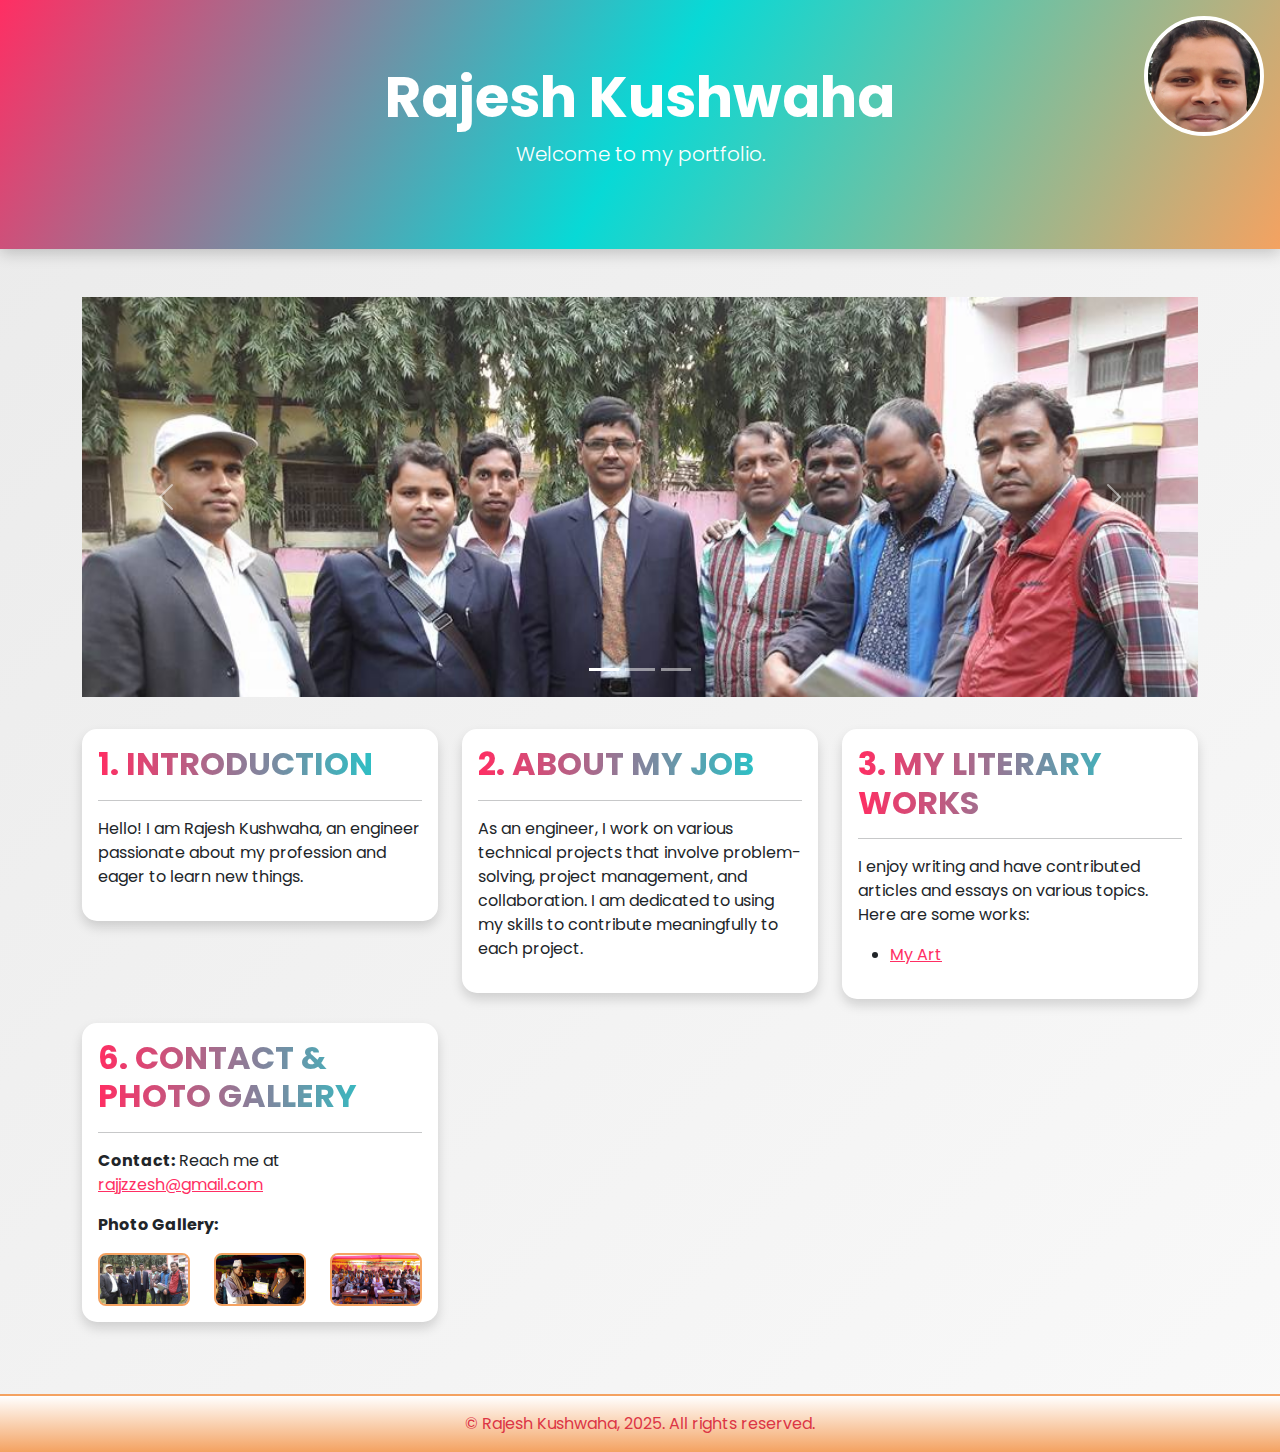
<file: index.html>
<!DOCTYPE html>
<html lang="en">
<head>
  <meta charset="UTF-8">
  <meta name="viewport" content="width=device-width, initial-scale=1.0">
  <title>Er. Rajesh Kushwaha - Portfolio</title>
  <link href="https://cdn.jsdelivr.net/npm/bootstrap@5.3.0/dist/css/bootstrap.min.css" rel="stylesheet">
  <link href="https://fonts.googleapis.com/css2?family=Poppins:wght@400;700&display=swap" rel="stylesheet">
  <link rel="stylesheet" href="style.css">
</head>
<body>
  <div class="header">
    <h1 class="display-4 fw-bold">Rajesh Kushwaha</h1>
    <p class="lead">Welcome to my portfolio.</p>
    <img src="my_pic.jpg" alt="Profile Image" class="profile-img">
  </div>

  <div class="container my-5">
    <!-- Carousel Section -->
    <div id="featuredCarousel" class="carousel slide carousel-fade" data-bs-ride="carousel" data-bs-interval="3000">
      <div class="carousel-indicators"></div>
      <div class="carousel-inner"></div>
      <button class="carousel-control-prev" type="button" data-bs-target="#featuredCarousel" data-bs-slide="prev">
        <span class="carousel-control-prev-icon" aria-hidden="true"></span>
        <span class="visually-hidden">Previous</span>
      </button>
      <button class="carousel-control-next" type="button" data-bs-target="#featuredCarousel" data-bs-slide="next">
        <span class="carousel-control-next-icon" aria-hidden="true"></span>
        <span class="visually-hidden">Next</span>
      </button>
    </div>

    <div class="row">
      <div class="col-md-4 mb-4">
        <div class="card">
          <div class="card-body">
            <h2 class="card-title text-uppercase fw-bold">1. Introduction</h2>
            <hr>
            <p>Hello! I am Rajesh Kushwaha, an engineer passionate about my profession and eager to learn new things.</p>
          </div>
        </div>
      </div>
      <div class="col-md-4 mb-4">
        <div class="card">
          <div class="card-body">
            <h2 class="card-title text-uppercase fw-bold">2. About My Job</h2>
            <hr>
            <p>As an engineer, I work on various technical projects that involve problem-solving, project management, and collaboration. I am dedicated to using my skills to contribute meaningfully to each project.</p>
          </div>
        </div>
      </div>
      <div class="col-md-4 mb-4">
        <div class="card">
          <div class="card-body">
            <h2 class="card-title text-uppercase fw-bold">3. My Literary Works</h2>
            <hr>
            <p>I enjoy writing and have contributed articles and essays on various topics. Here are some works:</p>
            <ul>
              <li><a href="art.html">My Art</a></li>
            </ul>
          </div>
        </div>
      </div>
      <div class="col-md-4 mb-4">
        <div class="card">
          <div class="card-body">
            <h2 class="card-title text-uppercase fw-bold">6. Contact & Photo Gallery</h2>
            <hr>
            <p><strong>Contact:</strong> Reach me at <a href="mailto:rajjzzesh@gmail.com">rajjzzesh@gmail.com</a></p>
            <p><strong>Photo Gallery:</strong></p>
            <div class="row">
              <div class="col-4">
                <a href="https://placehold.co/600x400"><img src="first.jpg" alt="Thumbnail 1" class="img-fluid gallery-img"></a>
              </div>
              <div class="col-4">
                <a href="https://placehold.co/600x400"><img src="second.jpg" alt="Thumbnail 2" class="img-fluid gallery-img"></a>
              </div>
              <div class="col-4">
                <a href="https://placehold.co/600x400"><img src="third.jpg" alt="Thumbnail 3" class="img-fluid gallery-img"></a>
              </div>
            </div>
          </div>
        </div>
      </div>
    </div>
  </div>

  <footer class="text-center py-3">
    <p class="text-danger mb-0">© Rajesh Kushwaha, 2025. All rights reserved.</p>
  </footer>

  <script src="https://cdn.jsdelivr.net/npm/bootstrap@5.3.0/dist/js/bootstrap.bundle.min.js"></script>
  <script>
    // Dynamic Carousel Slides
    const slides = [
      { image: 'first.jpg', caption: '', description: '' },
      { image: 'second.jpg', caption: '', description: '' },
      { image: 'third.jpg', caption: '', description: '' }
    ];

    const carouselInner = document.querySelector('#featuredCarousel .carousel-inner');
    const carouselIndicators = document.querySelector('#featuredCarousel .carousel-indicators');

    slides.forEach((slide, index) => {
      // Create carousel item
      const item = document.createElement('div');
      item.classList.add('carousel-item');
      if (index === 0) item.classList.add('active');
      item.innerHTML = `
        <img src="${slide.image}" class="d-block w-100" alt="${slide.caption}">
        <div class="carousel-caption d-none d-md-block">
          <h5>${slide.caption}</h5>
          <p>${slide.description}</p>
        </div>
      `;
      carouselInner.appendChild(item);

      // Create indicator
      const indicator = document.createElement('button');
      indicator.type = 'button';
      indicator.setAttribute('data-bs-target', '#featuredCarousel');
      indicator.setAttribute('data-bs-slide-to', index);
      if (index === 0) indicator.classList.add('active');
      indicator.setAttribute('aria-label', `Slide ${index + 1}`);
      carouselIndicators.appendChild(indicator);
    });

    // Maximize button functionality
    document.querySelector('.btn-primary').addEventListener('click', function() {
      alert('Maximize button clicked');
    });
  </script>
</body>
</html>
</file>
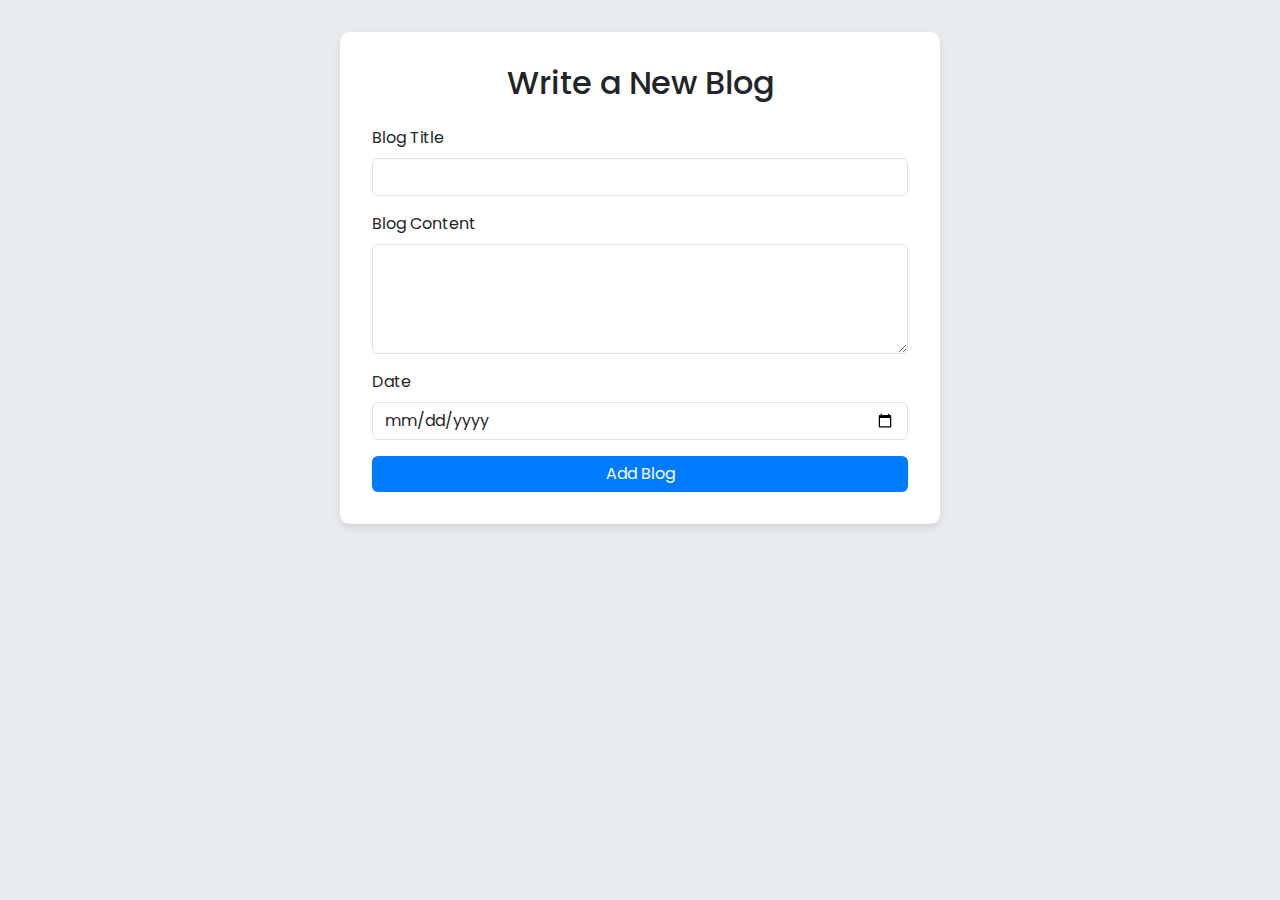
<file: art.html>
<!DOCTYPE html>
<html lang="en">
<head>
  <meta charset="UTF-8">
  <meta name="viewport" content="width=device-width, initial-scale=1.0">
  <title>My Blog</title>
  <link href="https://cdn.jsdelivr.net/npm/bootstrap@5.3.0/dist/css/bootstrap.min.css" rel="stylesheet">
  <link href="https://fonts.googleapis.com/css2?family=Poppins:wght@400;700&display=swap" rel="stylesheet">
  <style>
    :root {
      --primary-color: #007BFF;
      --card-bg: #f8f9fa;
    }
    body {
      font-family: 'Poppins', sans-serif;
      background-color: #e9ecef;
    }
    .form-container {
      max-width: 600px;
      margin: 2rem auto;
      padding: 2rem;
      background: white;
      border-radius: 10px;
      box-shadow: 0 4px 8px rgba(0,0,0,0.1);
    }
    .card {
      transition: transform 0.3s ease, box-shadow 0.3s ease;
      background: var(--card-bg);
      border: none;
      margin-bottom: 1.5rem;
    }
    .card:hover {
      transform: translateY(-10px);
      box-shadow: 0 8px 16px rgba(0,0,0,0.2);
    }
    .card-title {
      color: var(--primary-color);
    }
    .btn-primary {
      background-color: var(--primary-color);
      border: none;
    }
    .btn-primary:hover {
      background-color: #0056b3;
    }
    @media (max-width: 767px) {
      .form-container {
        margin: 1rem;
        padding: 1rem;
      }
      .card {
        margin-bottom: 1rem;
      }
    }
  </style>
</head>
<body>
  <div class="container">
    <div class="form-container">
      <h2 class="text-center mb-4">Write a New Blog</h2>
      <form id="blogForm">
        <div class="mb-3">
          <label for="blogTitle" class="form-label">Blog Title</label>
          <input type="text" class="form-control" id="blogTitle" required>
        </div>
        <div class="mb-3">
          <label for="blogContent" class="form-label">Blog Content</label>
          <textarea class="form-control" id="blogContent" rows="4" required></textarea>
        </div>
        <div class="mb-3">
          <label for="blogDate" class="form-label">Date</label>
          <input type="date" class="form-control" id="blogDate" required>
        </div>
        <button type="submit" class="btn btn-primary w-100">Add Blog</button>
      </form>
    </div>

    <div id="blogContainer" class="row mt-5"></div>
  </div>

  <script src="https://cdn.jsdelivr.net/npm/bootstrap@5.3.0/dist/js/bootstrap.bundle.min.js"></script>
  <script>
    document.getElementById('blogForm').addEventListener('submit', function(e) {
      e.preventDefault();

      const title = document.getElementById('blogTitle').value;
      const content = document.getElementById('blogContent').value;
      const date = document.getElementById('blogDate').value;

      const blogCard = `
        <div class="col-12 col-md-6 col-lg-4">
          <div class="card h-100">
            <div class="card-body">
              <h5 class="card-title">${title}</h5>
              <p class="card-text">${content}</p>
              <p class="text-muted">Posted on: ${date}</p>
            </div>
          </div>
        </div>
      `;

      document.getElementById('blogContainer').innerHTML += blogCard;

      this.reset();
    });
  </script>
</body>
</html>
</file>
<file: style.css>
:root {
      --primary-color: #007BFF;
      --secondary-color: #FF6F61;
    }
    body {
      font-family: 'Poppins', sans-serif;
    }
    .header {
      background: linear-gradient(to bottom, #E6F0FA, white);
      padding: 3rem 0;
      text-align: center;
      position: relative;
    }
    .profile-img {
      width: 100px;
      height: 100px;
      object-fit: cover;
      border: 2px solid #E6F0FA;
      border-radius: 50%;
      position: absolute;
      top: 1rem;
      right: 1rem;
    }
    @media (max-width: 767px) {
      .profile-img {
        position: static;
        margin: 0 auto 1rem;
      }
      .header {
        text-align: center;
      }
      h1.display-4 {
        font-size: 2.5rem;
      }
    }
    .card {
      transition: transform 0.2s, box-shadow 0.2s;
    }
    .card:hover {
      transform: scale(1.02);
      box-shadow: 0 4px 8px rgba(0,0,0,0.1);
    }
    a {
      color: var(--primary-color);
    }
    a:hover {
      color: #0056b3;
    }
    .gallery-img {
      transition: transform 0.2s;
    }
    .gallery-img:hover {
      transform: scale(1.1);
    }
    footer {
      background-color: white;
    }


    :root {
  --primary-color: #FF2E63;
  --secondary-color: #08D9D6;
  --accent-color: #F4A261;
  --card-bg: #fff;
  --text-color: #252A34;
}

body {
  font-family: 'Poppins', sans-serif;
  background: linear-gradient(135deg, #EAEAEA, #F9F9F9);
  color: var(--text-color);
  margin: 0;
  scroll-behavior: smooth;
  overflow-x: hidden;
}

.preloader {
  position: fixed;
  top: 0;
  left: 0;
  width: 100%;
  height: 100%;
  background: #252A34;
  display: flex;
  justify-content: center;
  align-items: center;
  z-index: 9999;
}

.spinner {
  width: 50px;
  height: 50px;
  border: 5px solid #fff;
  border-top: 5px solid var(--primary-color);
  border-radius: 50%;
  animation: spin 1s linear infinite;
}

@keyframes spin {
  0% { transform: rotate(0deg); }
  100% { transform: rotate(360deg); }
}

.header {
  background: linear-gradient(120deg, #FF2E63, #08D9D6, #F4A261);
  padding: 4rem 0;
  text-align: center;
  position: relative;
  color: white;
  box-shadow: 0 4px 15px rgba(0,0,0,0.2);
}

.animated-text {
  animation: fadeInUp 1s ease-in-out;
}

@keyframes fadeInUp {
  from { opacity: 0; transform: translateY(20px); }
  to { opacity: 1; transform: translateY(0); }
}

.profile-img {
  width: 120px;
  height: 120px;
  object-fit: cover;
  border: 4px solid white;
  border-radius: 50%;
  position: absolute;
  top: 1rem;
  right: 1rem;
}

.bounce-in {
  animation: bounceIn 1s ease;
}

@keyframes bounceIn {
  0% { transform: scale(0.3); opacity: 0; }
  50% { transform: scale(1.05); opacity: 1; }
  100% { transform: scale(1); }
}

.card {
  transition: transform 0.4s ease, box-shadow 0.4s ease;
  background: var(--card-bg);
  border-radius: 15px;
  border: none;
  box-shadow: 0 6px 12px rgba(0,0,0,0.15);
}

.rainbow-border:hover {
  border: 2px solid;
  border-image: linear-gradient(45deg, var(--primary-color), var(--secondary-color), var(--accent-color)) 1;
}

.card:hover {
  transform: scale(1.05);
  box-shadow: 0 12px 24px rgba(0,0,0,0.25);
}

.card-title {
  color: var(--primary-color);
  background: linear-gradient(90deg, var(--primary-color), var(--secondary-color));
  -webkit-background-clip: text;
  -webkit-text-fill-color: transparent;
}

.gradient-hr {
  border: 0;
  height: 2px;
  background: linear-gradient(to right, var(--primary-color), var(--secondary-color));
}

.btn-primary {
  background: linear-gradient(45deg, var(--primary-color), var(--secondary-color));
  border: none;
  border-radius: 25px;
  padding: 0.6rem 1.5rem;
  font-weight: bold;
  transition: all 0.3s ease;
}

.btn-primary:hover {
  background: linear-gradient(45deg, #D81E5B, #06BEB6);
  transform: translateY(-3px);
}

.pulse {
  animation: pulse 1.5s infinite;
}

@keyframes pulse {
  0% { box-shadow: 0 0 0 0 rgba(255, 46, 99, 0.7); }
  70% { box-shadow: 0 0 0 10px rgba(255, 46, 99, 0); }
  100% { box-shadow: 0 0 0 0 rgba(255, 46, 99, 0); }
}

.gallery-img {
  transition: transform 0.3s ease, filter 0.3s ease;
  border-radius: 8px;
  border: 2px solid var(--accent-color);
}

.gallery-img:hover {
  transform: scale(1.15);
  filter: brightness(1.2);
}

.link-primary {
  color: var(--primary-color);
  text-decoration: none;
  transition: color 0.3s ease;
}

.link-primary:hover {
  color: var(--secondary-color);
}

footer {
  background: linear-gradient(to top, #F4A261, white);
  border-top: 2px solid var(--accent-color);
}

@media (max-width: 767px) {
  .profile-img {
    position: static;
    margin: 0 auto 1.5rem;
  }
  .header {
    padding: 2rem 0;
  }
  h1.display-4 {
    font-size: 2rem;
  }
  .card {
    margin-bottom: 1.5rem;
  }
  .btn-primary {
    padding: 0.5rem 1rem;
  }
}

#featuredCarousel {
  margin-bottom: 2rem;
}

#featuredCarousel .carousel-inner {
  height: 400px;
}

#featuredCarousel .carousel-item img {
  height: 100%;
  object-fit: cover;
}

.carousel-caption {
  background: rgba(0, 0, 0, 0.5);
  padding: 1rem;
  border-radius: 5px;
}

@media (max-width: 767px) {
  #featuredCarousel .carousel-inner {
    height: 250px;
  }
}
</file>
